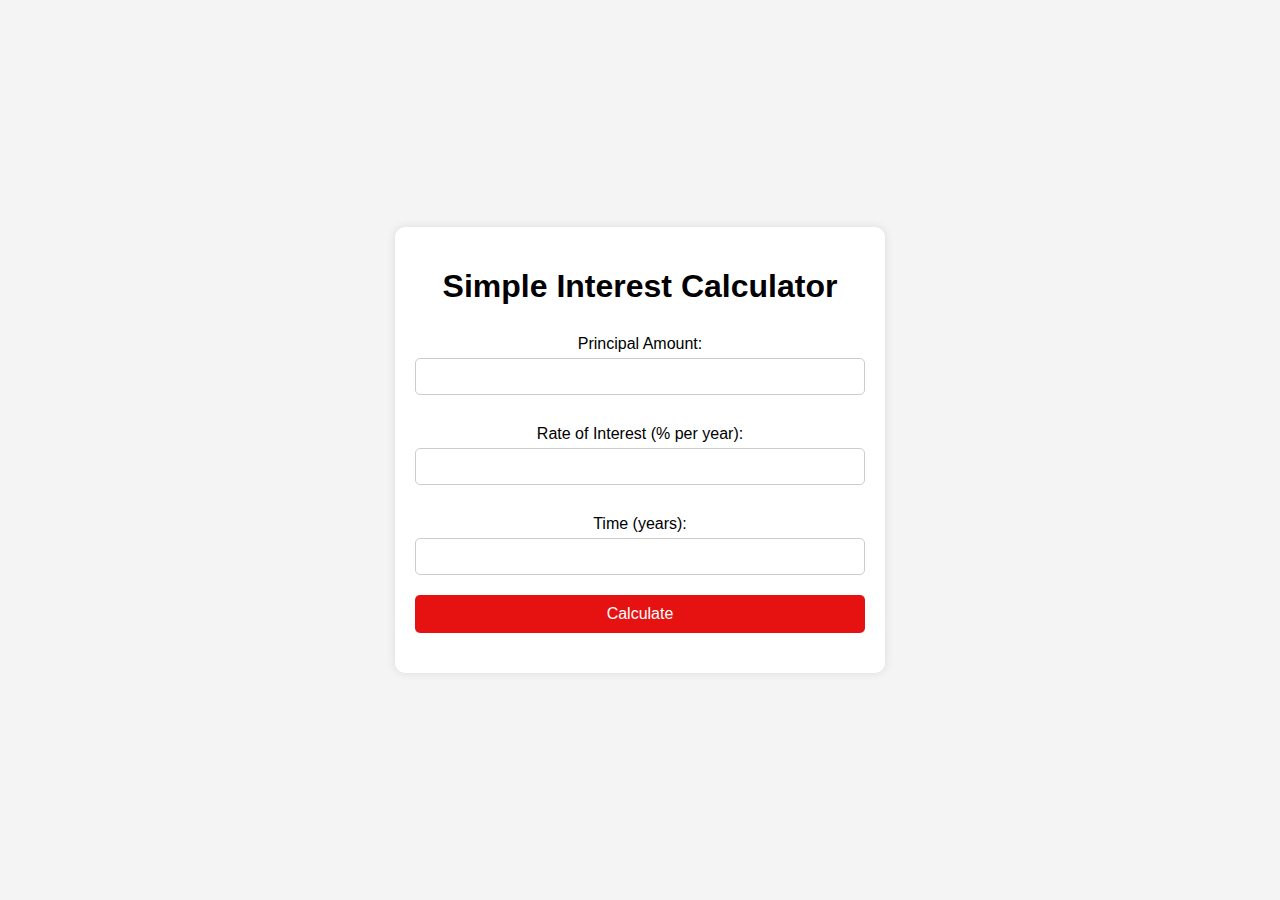
<file: Simple interest calculator/sample.html>
<!DOCTYPE html>
<html lang="en">

<head>
    <meta charset="UTF-8">
    <meta name="viewport" content="width=device-width, initial-scale=1.0">
    <title>Simple Interest Calculator</title>
    <style>
        body {
            font-family: Arial, sans-serif;
            display: flex;
            justify-content: center;
            align-items: center;
            height: 100vh;
            margin: 0;
            background-color: #f4f4f4;
        }

        .calculator {
            background: white;
            padding: 20px;
            border-radius: 10px;
            box-shadow: 0 0 10px rgba(0, 0, 0, 0.1);
            width: 450px;
            text-align: center;
        }

        h1 {
            margin-bottom: 20px;
        }

        form {
            display: flex;
            flex-direction: column;
        }

        label {
            margin: 10px 0 5px;
        }

        input {
            padding: 10px;
            margin-bottom: 20px;
            border: 1px solid #ccc;
            border-radius: 5px;
        }

        button {
            padding: 10px;
            border: none;
            border-radius: 5px;
            background: rgb(230, 18, 18);
            color: white;
            font-size: 16px;
            cursor: pointer;
        }

        button:hover {
            background: rgb(163, 4, 4);
        }

        #result {
            margin-top: 20px;
            font-size: 18px;
        }
    </style>
</head>

<body>
    <div class="calculator">
        <h1>Simple Interest Calculator</h1>
        <form id="interestForm">
            <label for="principal">Principal Amount:</label>
            <input type="number" id="principal" name="principal" required>

            <label for="rate">Rate of Interest (% per year):</label>
            <input type="number" id="rate" name="rate" step="0.01" required>

            <label for="time">Time (years):</label>
            <input type="number" id="time" name="time" required>

            <button type="button" onclick="calculateInterest()">Calculate</button>
        </form>
        <div id="result"></div>
    </div>
    <script>

        function calculateInterest() {
            // Get the values from the form
            const principal = parseFloat(document.getElementById('principal').value);
            const rate = parseFloat(document.getElementById('rate').value);
            const time = parseFloat(document.getElementById('time').value);

            // Calculate the simple interest
            const interest = (principal * rate * time) / 100;

            // Display the result
            document.getElementById('result').innerText = `Simple Interest: RS - ${interest.toFixed(2)}`;
        }

    </script>
</body>

</html>
</file>
